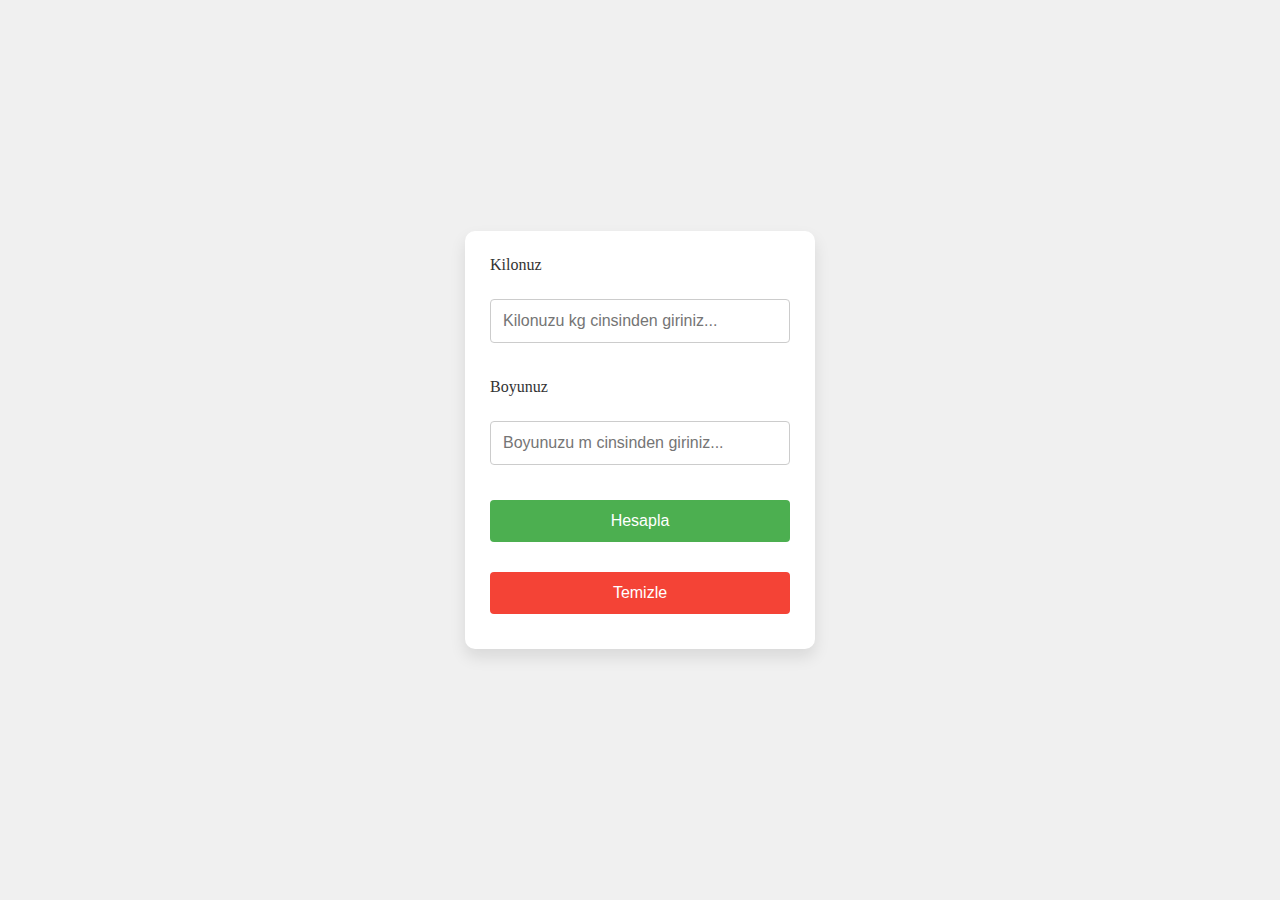
<file: bmi_app/index.html>
<!DOCTYPE html>
<html lang="tr">
<head>
    <meta charset="UTF-8">
    <meta name="viewport" content="width=device-width, initial-scale=1.0">
    <meta http-equiv="X-UA-Compatible" content="ie=edge">
    <title>Document</title>
    <link rel="stylesheet" href="style.css">
</head>
<body>
    <form>
        <label for="mass">Kilonuz</label>
        <input type="number" id="mass" placeholder="Kilonuzu kg cinsinden giriniz...">
        <label for="height">Boyunuz</label>
        <input type="number" id="height" placeholder="Boyunuzu m cinsinden giriniz...">
        <button onclick="handleClick()">Hesapla</button>
        <button type="reset" onclick="resetClick()">Temizle</button>
    </form>
    <div id="results"></div>
    <script src="script.js"></script>
</body>
</html>
</file>
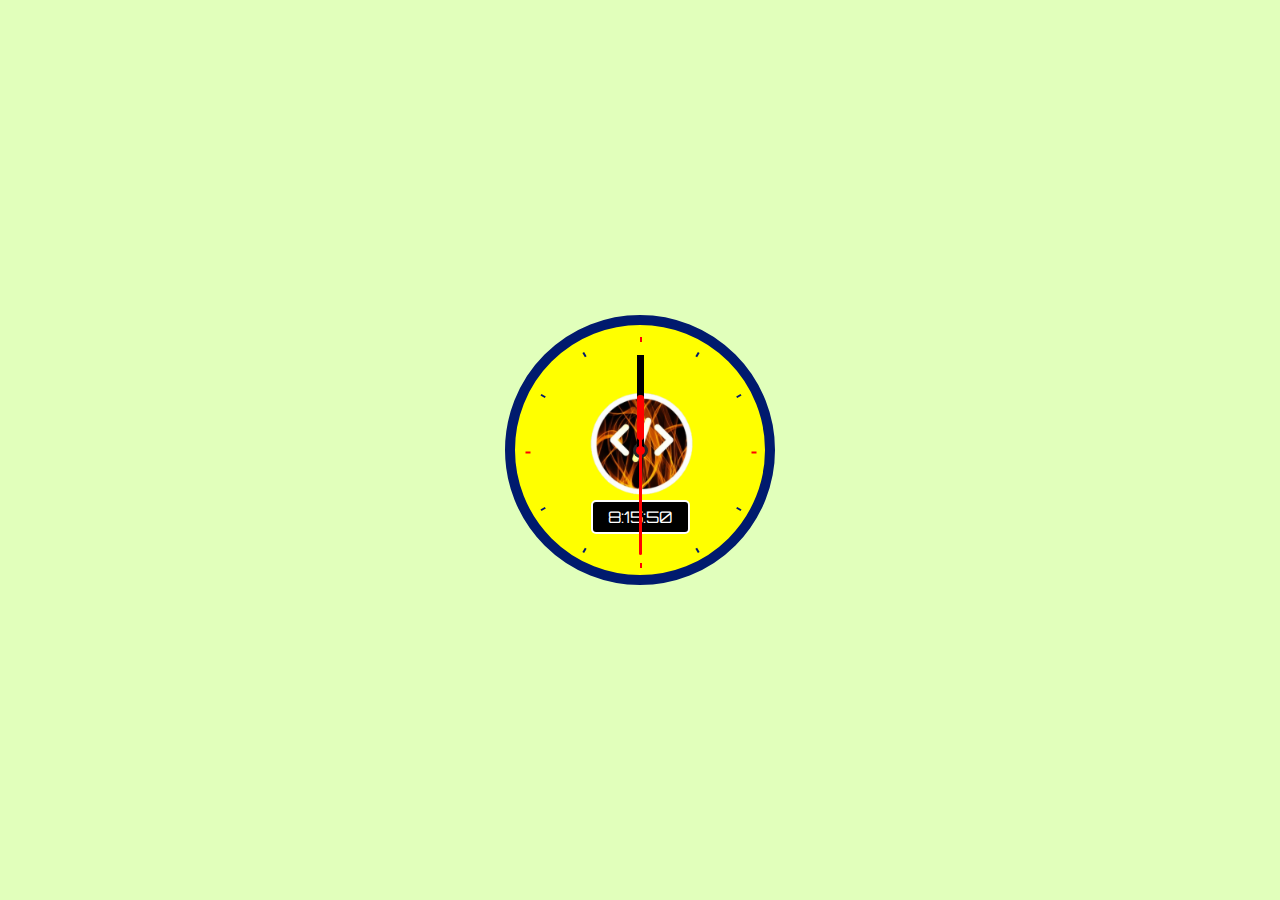
<file: clock/index.html>
<!DOCTYPE html>
<html lang="tr">
  <head>
    <meta charset="UTF-8" />
    <meta name="viewport" content="width=device-width, initial-scale=1.0" />
    <meta http-equiv="X-UA-Compatible" content="ie=edge" />
    <link rel="preconnect" href="https://fonts.googleapis.com" />
    <link rel="preconnect" href="https://fonts.gstatic.com" crossorigin />
    <link rel="preconnect" href="https://fonts.googleapis.com" />
    <link rel="preconnect" href="https://fonts.gstatic.com" crossorigin />
    <link
      href="https://fonts.googleapis.com/css2?family=Orbitron:wght@400..900&display=swap"
      rel="stylesheet"
    />
    <link rel="stylesheet" href="style.css" />
    <style id="clock-animate"></style>
    <title>Document</title>
  </head>
  <body>
    <div class="clock">
      <div class="center1"></div>
      <div class="center2"></div>
      <div class="lines">
        <div></div>
        <div></div>
        <div></div>
        <div></div>
        <div></div>
        <div></div>
        <div></div>
        <div></div>
        <div></div>
        <div></div>
        <div></div>
        <div></div>
      </div>
      <div class="secondHand"></div>
      <div class="minuteHand"></div>
      <div class="hourHand"></div>
      <div class="digital">00:00:00</div>
    </div>
    <script src="script.js"></script>
  </body>
</html>
</file>
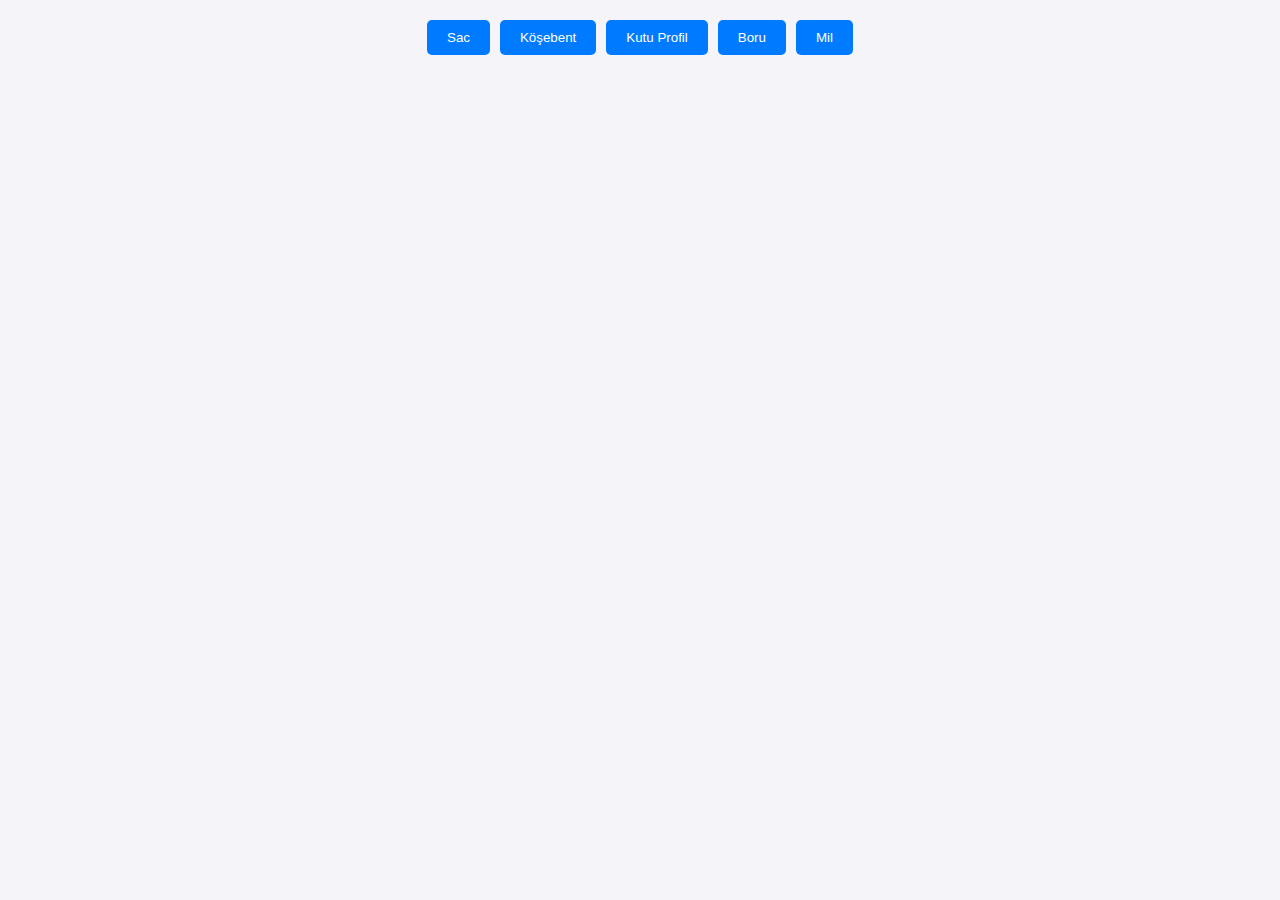
<file: iron_aluminum_material_mass_calculator/index.html>
<!DOCTYPE html>
<html lang="tr">
<head>
    <meta charset="UTF-8">
    <meta name="viewport" content="width=device-width, initial-scale=1.0">
    <title>Demir Alüminyum Malzeme Kütlesi Hesaplama</title>
    <link rel="stylesheet" href="style.css">
</head>
<body>
    <div class="buttons">
        <button onclick="filterProduct('sac')" class="button-value">Sac</button>
        <button onclick="filterProduct('kosebent')" class="button-value">Köşebent</button>
        <button onclick="filterProduct('kutuProfil')" class="button-value">Kutu Profil</button>
        <button onclick="filterProduct('boru')" class="button-value">Boru</button>
        <button onclick="filterProduct('mil')" class="button-value">Mil</button>
    </div>

    <div class="material hide" id="sac">
        <img src="./images/Sac.jpg" width="250" height="250">
        <form>
            <label for="sacEn">En (W) (mm)</label>
            <input type="number" id="sacEn">

            <label for="sacBoy">Boy (L) (mm)</label>
            <input type="number" id="sacBoy">

            <label for="sacKalinlik">Kalınlık (t) (mm)</label>
            <input type="number" id="sacKalinlik">

            <label for="sacMalzeme">Malzeme (g/cm<sup>3</sup>)</label>
            <select id="sacMalzeme">
                <option value="demir">Demir</option>
                <option value="alüminyum">Alüminyum</option>
            </select>

            <button class="button-calculator" onclick="sacKutle()">Hesapla</button>

            <div id="sacResult"></div>
        </form>
    </div>

    <div class="material hide" id="kosebent">
        <img src="./images/Köşebent.jpg" width="250" height="250">
        <form>
            <label for="kosebentYukseklik">Yükseklik (L<sub>1</sub>) (mm)</label>
            <input type="number" id="kosebentYukseklik">

            <label for="kosebentGenislik">Genişlik (L<sub>2</sub>) (mm)</label>
            <input type="number" id="kosebentGenislik">

            <label for="kosebentKalinlik">Kalınlık (t) (mm)</label>
            <input type="number" id="kosebentKalinlik">

            <label for="kosebentUzunluk">Uzunluk (mm)</label>
            <input type="number" id="kosebentUzunluk">

            <label for="kosebentMalzeme">Malzeme (g/cm<sup>3</sup>)</label>
            <select id="kosebentMalzeme">
                <option value="demir">Demir</option>
                <option value="alüminyum">Alüminyum</option>
            </select>

            <button class="button-calculator" onclick="kosebentKutle()">Hesapla</button>

            <div id="kosebentResult"></div>
        </form>
    </div>

    <div class="material hide" id="kutuProfil">
        <img src="./images/Kutu Profil.jpg" width="250" height="250">
        <form>
            <label for="kutuProfilYukseklik">Yükseklik (h) (mm)</label>
            <input type="number" id="kutuProfilYukseklik">

            <label for="kutuProfilGenislik">Genişlik (W) (mm)</label>
            <input type="number" id="kutuProfilGenislik">

            <label for="kutuProfilKalinlik">Kalınlık (t) (mm)</label>
            <input type="number" id="kutuProfilKalinlik">

            <label for="kutuProfilUzunluk">Uzunluk (mm)</label>
            <input type="number" id="kutuProfilUzunluk">

            <label for="kutuProfilMalzeme">Malzeme (g/cm<sup>3</sup>)</label>
            <select id="kutuProfilMalzeme">
                <option value="demir">Demir</option>
                <option value="alüminyum">Alüminyum</option>
            </select>

            <button class="button-calculator" onclick="kutuProfilKutle()">Hesapla</button>

            <div id="kutuProfilResult"></div>
        </form>
    </div>

    <div class="material hide" id="boru">
        <img src="./images/Boru.jpg" width="250" height="250">
        <form>
            <label for="boruDisCap">Dış Çap (d) (mm)</label>
            <input type="number" id="boruDisCap">

            <label for="boruKalinlik">Kalınlık (t) (mm)</label>
            <input type="number" id="boruKalinlik">

            <label for="boruUzunluk">Uzunluk (mm)</label>
            <input type="number" id="boruUzunluk">

            <label for="boruMalzeme">Malzeme (g/cm<sup>3</sup>)</label>
            <select id="boruMalzeme">
                <option value="demir">Demir</option>
                <option value="alüminyum">Alüminyum</option>
            </select>

            <button class="button-calculator" onclick="boruKutle()">Hesapla</button>

            <div id="boruResult"></div>
        </form>
    </div>

    <div class="material hide" id="mil">
        <img src="./images/Mil.jpg" width="250" height="250">
        <form>
            <label for="milDisCap">Dış Çap (d) (mm)</label>
            <input type="number" id="milDisCap">

            <label for="milUzunluk">Uzunluk (mm)</label>
            <input type="number" id="milUzunluk">

            <label for="milMalzeme">Malzeme (g/cm<sup>3</sup>)</label>
            <select id="milMalzeme">
                <option value="demir">Demir</option>
                <option value="alüminyum">Alüminyum</option>
            </select>

            <button class="button-calculator" onclick="milKutle()">Hesapla</button>

            <div id="milResult"></div>
        </form>
    </div>

    <div class="calculator"></div>
    <script src="script.js"></script>
</body>
</html>
</file>
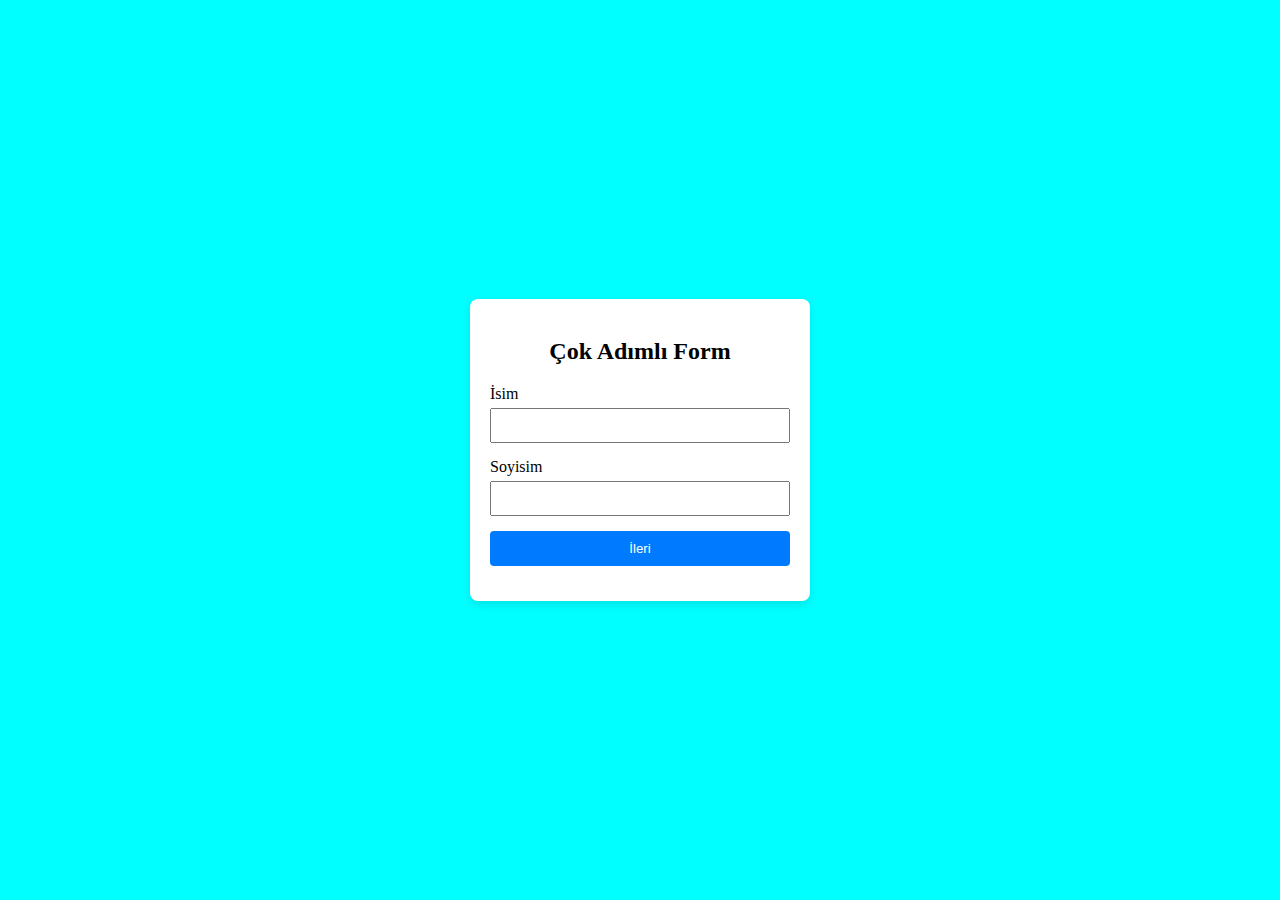
<file: multi_step_form/index.html>
<!DOCTYPE html>
<html lang="tr">
<head>
    <meta charset="UTF-8">
    <meta name="viewport" content="width=device-width, initial-scale=1.0">
    <meta http-equiv="X-UA-Compatible" content="ie=edge">
    <link rel="stylesheet" href="style.css">
    <title>Çok Adımlı Form</title>
</head>
<body>
    <div class="signup-container">
        <h2>Çok Adımlı Form</h2>
        <form class="signup-form">
            <div class="form-step" id="step-1">
                <div class="form-group">
                    <label for="name">İsim</label>
                    <input type="text" id="name">
                </div>
                <div class="form-group">
                    <label for="surname">Soyisim</label>
                    <input type="text" id="surname">
                </div>
            </div>
            <div class="form-step" id="step-2">
                <div class="form-group">
                    <label for="email">Email</label>
                    <input type="email" id="email">
                </div>
                <div class="form-group">
                    <label for="number">Telefon Numarası</label>
                    <input type="number" id="number">
                </div>
            </div>
            <div class="form-step" id="step-3">
                <div class="form-group">
                    <label for="birth">Doğum Tarihi</label>
                    <input type="date" id="birth">
                </div>
                <div class="form-group">
                    <label for="place">Doğum Yeri</label>
                    <input type="text" id="place">
                </div>
            </div>
            <div class="form-step" id="step-4">
                <div class="form-group">
                    <label for="username">Kullanıcı Adı</label>
                    <input type="text" id="username">
                </div>
                <div class="form-group">
                    <label for="password">Şifre</label>
                    <input type="password" id="password">
                </div>
            </div>
            <div class="navigation-buttons">
                <button type="button" class="btn" id="previous-btn">Geri</button>
                <button type="button" class="btn" id="next-btn">İleri</button>
                <button type="submit" class="btn" id="submit-btn">Kaydet</button>
            </div>
            <div class="message" id="message"></div>
        </form>
    </div>
    <script src="script.js"></script>
</body>
</html>
</file>
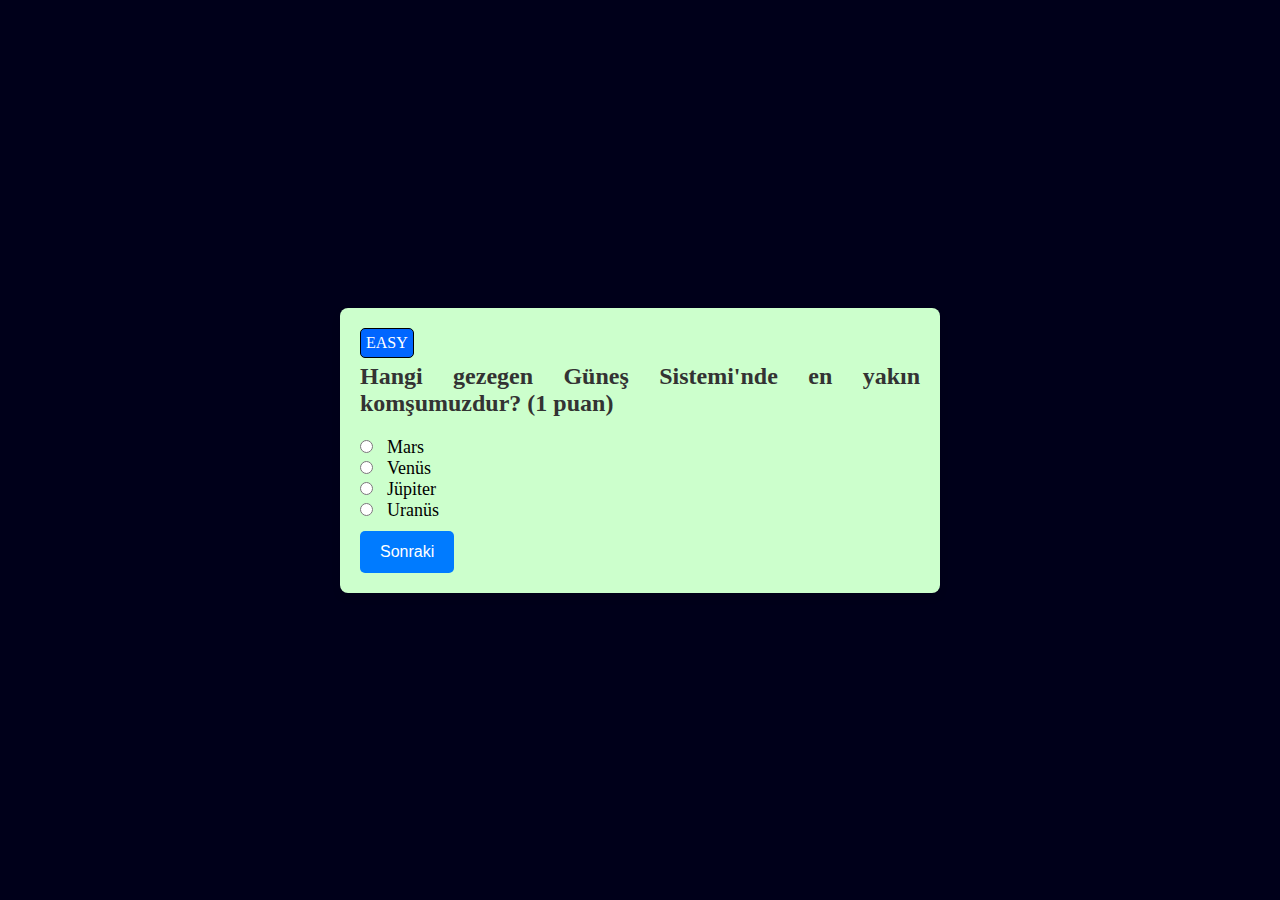
<file: quiz_app/index.html>
<!DOCTYPE html>
<html lang="tr">
<head>
    <meta charset="UTF-8">
    <meta name="viewport" content="width=device-width, initial-scale=1.0">
    <meta http-equiv="X-UA-Compatible" content="ie=edge">
    <title>Quiz Uygulaması</title>
    <link rel="stylesheet" href="style.css">
</head>
<body>
    <div class="container">
        <div class="questionDiv">
            <p id="level"></p>
            <p id="question"></p>
            <div id="options"></div>
        </div>
        <button id="next">Sonraki</button>
        <button id="reset">Yeniden Başlat</button>
        <div id="results" class="results">Sonuçlar</div>
    </div>
    
    <script src="questions.js"></script>
    <script src="script.js"></script>
</body>
</html>
</file>
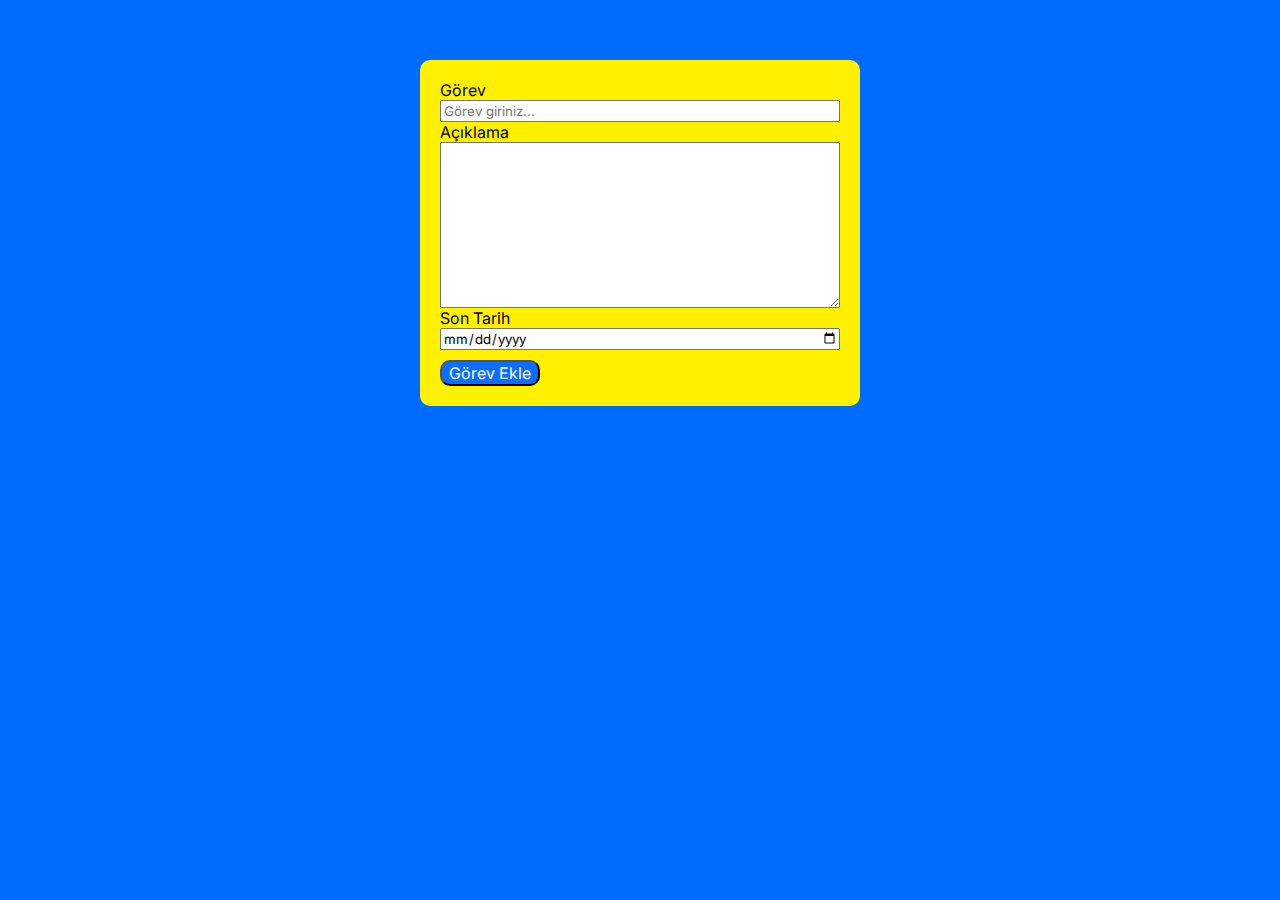
<file: to_do_list/index.html>
<!DOCTYPE html>
<html lang="en">

<head>
    <meta charset="UTF-8">
    <meta name="viewport" content="width=device-width, initial-scale=1.0">
    <meta http-equiv="X-UA-Compatible" content="ie=edge">
    <link rel="preconnect" href="https://fonts.googleapis.com">
    <link rel="preconnect" href="https://fonts.gstatic.com" crossorigin>
    <link
        href="https://fonts.googleapis.com/css2?family=Inter:ital,opsz,wght@0,14..32,100..900;1,14..32,100..900&display=swap"
        rel="stylesheet">
    <link rel="stylesheet" href="style.css">
    <title>Document</title>
</head>

<body>
    <div class="container">
        <div id="taskAdd">
            <label>Görev</label>
            <input id="newTask" type="text" placeholder="Görev giriniz...">
            <label>Açıklama</label>
            <textarea id="newDescription" cols="30" rows="10"></textarea>
            <label>Son Tarih</label>
            <input id="newDate" type="date" name="" id="">
            <button class="add" onclick="handleClick()">Görev Ekle</button>
        </div>
        <div id="tasks"></div>
    </div>
    <script src="script.js"></script>
</body>

</html>
</file>
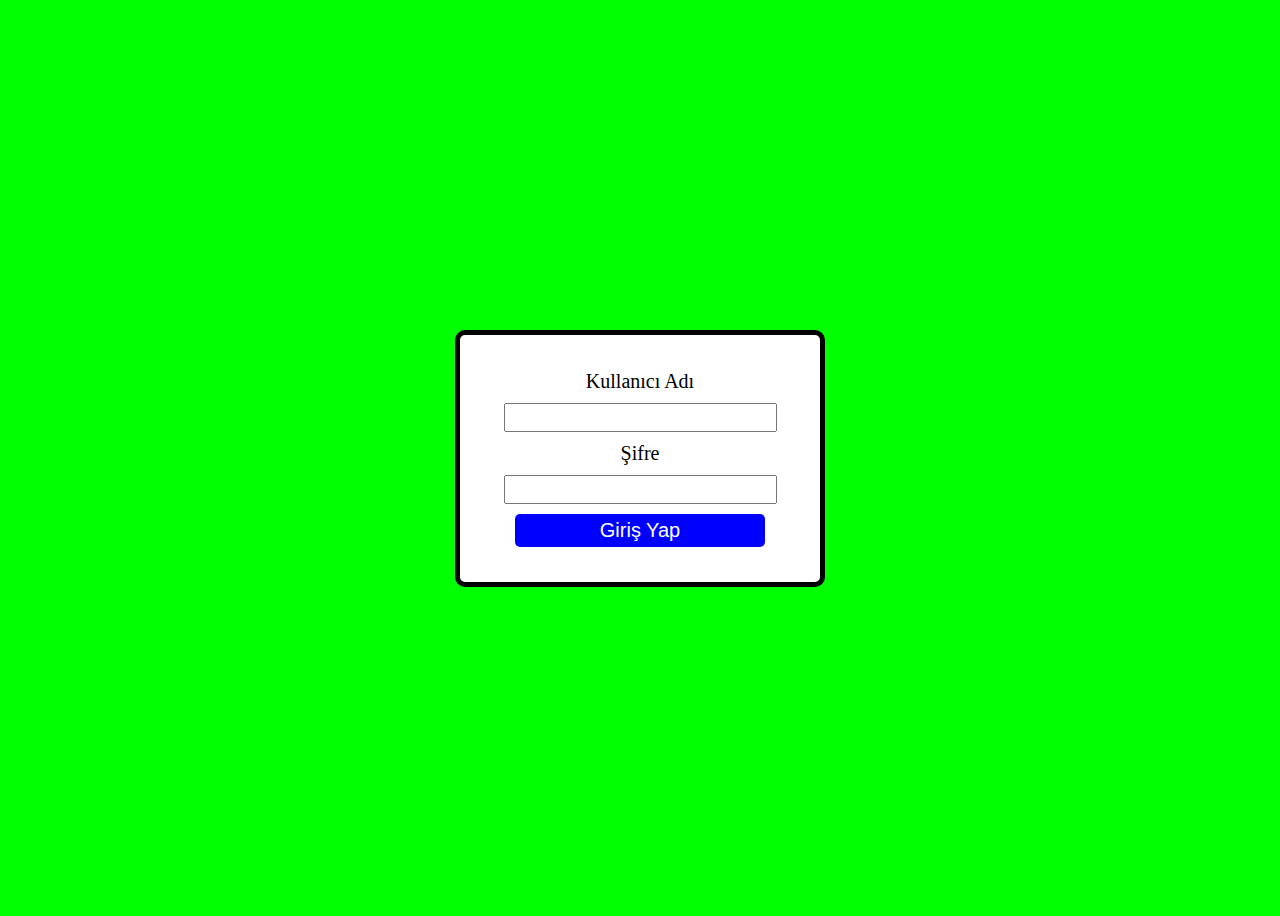
<file: username_password_validation/index.html>
<!DOCTYPE html>
<html lang="tr">
<head>
    <meta charset="UTF-8">
    <meta name="viewport" content="width=device-width, initial-scale=1.0">
    <meta http-equiv="X-UA-Compatible" content="ie=edge">
    <link rel="stylesheet" href="style.css">
    <title>Document</title>
</head>
<body>
    <div class="container">
        <form>
            <label for="username">Kullanıcı Adı</label>
            <input type="text" id="username">

            <label for="password">Şifre</label>
            <input type="password" id="password">

            <button type="submit" id="submitBtn">Giriş Yap</button>

            <div id="message"></div>
        </form>
    </div>
    <script src="script.js"></script>
</body>
</html>
</file>
<file: bmi_app/style.css>
body{
    background-color: #f0f0f0;
    margin: 0;
    padding: 0;
    display: flex;
    flex-direction: column;
    justify-content: center;
    align-items: center;
    height: 100vh;
}

form{
    background-color: white;
    padding: 25px;
    border-radius: 10px;
    box-shadow: 0 8px 16px rgba(0,0,0,0.1);
    width: 300px;
    display: flex;
    flex-direction: column;
    gap:20px;
    text-align: center;
}

label{
    font-size: 16px;
    color:#333;
    margin-bottom: 5px;
    text-align: justify;
}

input{
    padding: 12px;
    font-size:16px;
    border:1px solid #ccc;
    border-radius: 4px;
    margin-bottom: 15px;
}

button{
    padding: 12px;
    font-size: 16px;
    background-color: #4caf50;
    color:white;
    border:none;
    border-radius: 4px;
    cursor:pointer;
    transition: background-color 0.3s ease;
    margin-bottom: 10px;
}

button:hover{
    background-color: #45a049;
}

button[type="reset"]{
    background-color: #f44336;
}

button[type="reset"]:hover{
    background-color: #e53935;
}

#results{
    margin-top: 20px;
    font-size: 18px;
    font-weight: bold;
    color:#333;
    text-align: center;
}
</file>
<file: clock/style.css>
*{
    margin:0;
    padding: 0;
}

body{
    display:flex;
    align-items: center;
    justify-content: center;
    min-height: 100vh;
    background-color: #e1ffbb;
}

.clock{
    border:10px solid #001a6e;
    position: relative;
    display: flex;
    justify-content: center;
    align-items: center;
    width: 250px;
    height: 250px;
    background-color: yellow;
    border-radius: 50%;
}

.clock:after{
    position: absolute;
    content:"";
    height: 200px;
    width: 200px;
    z-index:1;
    background-image: url("./Firofcod.png");
    background-position: center;
    background-size:cover;
}

.center1,.center2{
    position: absolute;
    border-radius: 50%;
}

.center1{
    height: 15px;
    width: 15px;
    background: #262626;
    z-index:2;
}

.center2{
    height: 9px;
    width: 9px;
    background: red;
    z-index:7;
}

.lines div{
    position: absolute;
    width: 2px;
    height: 5px;
    background: #001a6e;
}

.lines div:nth-child(1){
    transform: rotate(30deg) translateY(-113px);
}

.lines div:nth-child(2){
    transform: rotate(60deg) translateY(-113px);
}

.lines div:nth-child(3){
    transform: rotate(90deg) translateY(-113px);
    background-color: red;
}

.lines div:nth-child(4){
    transform: rotate(120deg) translateY(-113px);
}

.lines div:nth-child(5){
    transform: rotate(150deg) translateY(-113px);
}

.lines div:nth-child(6){
    transform: rotate(180deg) translateY(-113px);
    background-color: red;
}

.lines div:nth-child(7){
    transform: rotate(210deg) translateY(-113px);
}

.lines div:nth-child(8){
    transform: rotate(240deg) translateY(-113px);
}

.lines div:nth-child(9){
    transform: rotate(270deg) translateY(-113px);
    background-color: red;
}

.lines div:nth-child(10){
    transform: rotate(300deg) translateY(-113px);
}

.lines div:nth-child(11){
    transform: rotate(330deg) translateY(-113px);
}

.lines div:nth-child(12){
    transform: rotate(360deg) translateY(-113px);
    background-color: red;
}

.secondHand{
    position: absolute;
    height: 1px;
    width: 1px;
    z-index:6;
    animation: secondHand 60s linear infinite;
}

.secondHand:before{
    position: absolute;
    content:"";
    height: 130px;
    width: 3px;
    left:-1px;
    top:-25px;
    background-color: red;
    border-radius: 3px;
}

.secondHand:after{
    position: absolute;
    content: "";
    height: 45px;
    width: 7px;
    left:-3px;
    top:-55px;
    background-color: red;
    border-radius: 3px;
}

.minuteHand{
    position: absolute;
    height: 1px;
    width: 1px;
    z-index:5;
    animation:minuteHand 3600s linear infinite;
}

.minuteHand:before{
    position: absolute;
    content:"";
    border-left:3px solid transparent;
    border-right: 3px solid transparent;
    border-bottom:70px solid black;
    height: 1px;
    width: 1px;
    left:-3px;
    top:-95px;
    background-color: black;
}

.minuteHand:after{
    position: absolute;
    content:"";
    border-left:2px solid transparent;
    border-right: 2px solid transparent;
    border-bottom:25px solid black;
    height: 1px;
    width: 3px;
    left:-3px;
    top:-25px;
    background-color: black;
}

.hourHand{
    position: absolute;
    height: 1px;
    width: 1px;
    z-index:4;
    animation:hourHand 43200s linear infinite;
}

.hourHand:before{
    position: absolute;
    content:"";
    border-left:3px solid transparent;
    border-right: 3px solid transparent;
    border-bottom:55px solid black;
    height: 1px;
    width: 1px;
    left:-3px;
    top:-75px;
    background-color: black;
}

.hourHand:after{
    position: absolute;
    content:"";
    border-left:2px solid transparent;
    border-right: 2px solid transparent;
    border-bottom:20px solid black;
    height: 1px;
    width: 3px;
    left:-3px;
    top:-20px;
    background-color: black;
}

.digital{
    position: absolute;
    top:175px;
    z-index:3;
    border:2px solid white;
    background-color: black;
    color:white;
    padding: 5px;
    border-radius: 5px;
    width: 85px;
    text-align: center;
    font-family: "Orbitron", serif;
}
</file>
<file: iron_aluminum_material_mass_calculator/style.css>
*{
    margin:0;
    padding: 0;
    box-sizing:border-box;
}

body{
    font-family: Arial, Helvetica, sans-serif;
    background-color: #f4f4f9;
    color:#333;
    padding:20px;
}

h1,h2{
    text-align: center;
    margin-bottom: 20px;
}

.hide{
    display:none;
}

button{
    cursor:pointer;
}

.buttons{
    display: flex;
    justify-content: center;
    gap:10px;
    margin-bottom: 20px;
}

.button-value{
    background-color: #007bff;
    color:white;
    padding: 10px 20px;
    border:none;
    border-radius: 5px;
    transition: background-color 0.3s ease;
}

.button-value:hover{
    background-color: #0056b3;
}

form{
    background-color: white;
    padding: 20px;
    border-radius: 10px;
    box-shadow: 0 4px 8px rgba(0,0,0,0.1);
    max-width: 400px;
    margin:0 auto;
}

label{
    display: block;
    font-weight: bold;
    margin-bottom: 5px;
}

input[type="number"],select{
    width: 100%;
    padding: 10px;
    margin-bottom: 10px;
    border-radius: 5px;
    border:1px solid #ddd;
    font-size:16px;
}

.button-calculator{
    background-color: #28a745;
    color:white;
    padding: 12px;
    border:none;
    border-radius:5px;
    width: 100%;
    font-size:16px;
    transition: background-color 0.3 ease;
}

.button-calculator:hover{
    background-color: #218838;
}

#sacResult,#kosebentResult,#kutuProfilResult,#boruResult,#milResult{
    margin-top: 20px;
    font-size: 18px;
    font-weight: bold;
    color:#007bff;
    text-align: center;
}

img{
    display: block;
    margin: 0 auto 20px;
    max-width: 100%;
    height: auto;
}

@media(max-width:768px){
    .buttons{
        flex-direction: column;
        gap:15px;
    }

    .material form{
        max-width: 100%;
        padding: 15px;
    }
}

@media(max-width:480px){
    h1,h2{
        font-size: 20px;
    }

    .button-value{
        padding: 8px 15px;
    }
}
</file>
<file: multi_step_form/style.css>
body{
    background-color: aqua;
    display: flex;
    justify-content: center;
    align-items: center;
    height: 100vh;
    margin:0;
}

.signup-container{
    background-color: white;
    padding: 20px;
    border-radius: 8px;
    box-shadow:0 4px 8px rgba(0,0,0,0.1);
    width: 300px;
}

.signup-container h2{
    text-align: center;
    margin-bottom: 20px;
}

.form-group{
    margin-bottom:15px;
}

.form-group label{
    display: block;
    margin-bottom: 5px;
}

.form-group input{
    width: 100%;
    padding: 8px;
    box-sizing: border-box;
}

.navigation-buttons{
    display: flex;
    justify-content: space-between;
    margin-top: 10px;
}

.btn{
    width: 100%;
    padding: 10px;
    background-color: #007bff;
    color:white;
    border:none;
    border-radius:4px;
    cursor: pointer;
}

.btn:hover{
    background-color: #0056b3;
}

#step-2{
    display:none;
}

#step-3{
    display:none;
}

#step-4{
    display:none;
}

#previous-btn{
    display:none;
}

#submit-btn{
    display:none;
}

.message{
    margin-top: 15px;
    text-align: center;
    font-size: 14px;
}
</file>
<file: quiz_app/style.css>
*{
    margin:0;
    padding: 0;
    box-sizing: border-box;
}

body{
    background-color: #00001a;
    display: flex;
    justify-content: center;
    align-items: center;
    height: 100vh;
    padding: 20px;
}

.container{
    background-color: #ccffcc;
    border-radius: 8px;
    padding: 20px;
    width: 100%;
    max-width: 600px;
    text-align: center;
    box-shadow: 0 4px 8px rgba(0,0,0,0.1);
    text-align: justify;
}

#level{
    border:1px solid black;
    display: inline-block;
    padding: 5px;
    border-radius: 5px;
    color: white;
    margin-bottom: 5px;
}

#question{
    font-size: 24px;
    font-weight: bold;
    margin-bottom: 20px;
    color:#333;
}

#options{
    display: flex;
    flex-direction: column;
}

#options input[type="radio"]{
    margin-right: 10px;
}

#options label{
    font-size: 18px;
    margin: 10px 0;
    cursor: pointer;
}

#options label:hover{
    color:#007bff;
}

button{
    padding: 12px 20px;
    font-size: 16px;
    border: none;
    border-radius: 5px;
    background-color: #007bff;
    color:white;
    cursor:pointer;
    transition: background-color 0.3s ease;
    margin-top: 10px;
}

button:hover{
    background-color: #0056b3;
}

button#reset{
    background-color: #28a745;
}

button#reset:hover{
    background-color: #218838;
}

.results{
    font-size: 18px;
    font-weight: bold;
    color:#333;
    margin-top: 20px;
}

.hide{
    display: none;
}
</file>
<file: to_do_list/style.css>
* {
    font-family: "Inter", sans-serif;
}

body{
    background-color: #006BFF;
}

.container {
    display: flex;
    flex-direction: column;
    align-items: center;
    margin: 20px;
    padding: 20px;
}

#taskAdd {
    display: flex;
    flex-direction: column;
    justify-content: center;
    width: 400px;
    margin: 20px;
    padding: 20px;
    background-color: #FFF100;
    border-radius: 10px;
}

#tasks {
    width: 100%;
    display: grid;
    grid-template-columns: auto auto auto;
    gap: 50px 50px;
    padding: 20px;
    justify-items: center;
    align-items: center;
}

.task {
    border: 1px solid black;
    padding: 20px;
    background-color: #08C2FF;
    display: flex;
    flex-direction: column;
    justify-content: center;
    width: 200px;
    height: 400px;
    border-radius: 10px;
    overflow-wrap: break-word;
}

.task p{
    overflow: scroll;
}

.updateTask {
    border: 1px solid black;
    background-color: #BCF2F6 ;
    padding: 20px;
    display: flex;
    flex-direction: column;
    justify-content: center;
    width: 200px;
    box-shadow: rgb(204, 219, 232) 3px 3px 6px 0px inset, rgba(255, 255, 255, 0.5) -3px -3px 6px 1px inset;
    border-radius:10px;
}

button{
    width: 100px;
    border-radius: 10px;
    font-size: 16px;
    margin-top:10px;
}

.add {
    color: white;
    background-color: #0d6efd;
}

.delete {
    color: white;
    background-color: #dc3545;
}

.update {
    color: white;
    background-color: #198754;
}

@media only screen and (max-width:768px) {
    #taskAdd{
        width: 100%;
    }

    #tasks {
        grid-template-columns: auto;
    }
}
</file>
<file: username_password_validation/style.css>
body{
    background-color: #00ff00;
    display: flex;
    flex-direction: column;
    justify-content: center;
    align-items: center;
    height: 100vh;
}

.container form{
    background-color: white;
    display: flex;
    flex-direction: column;
    justify-content: center;
    align-items: center;
    width: 300px;
    padding: 30px;
    border-radius: 10px;
    border:5px solid black;
}

form label,form input{
    font-size: 20px;
    margin: 5px;
}

form button{
    background-color: blue;
    color:white;
    border-radius: 5px;
    border:none;
    font-size:20px;
    margin:5px;
    padding: 5px;
    width: 250px;
    cursor: pointer;
}

form button:hover{
    background-color: red;
}

#message{
    font-size: 20px;
}
</file>
